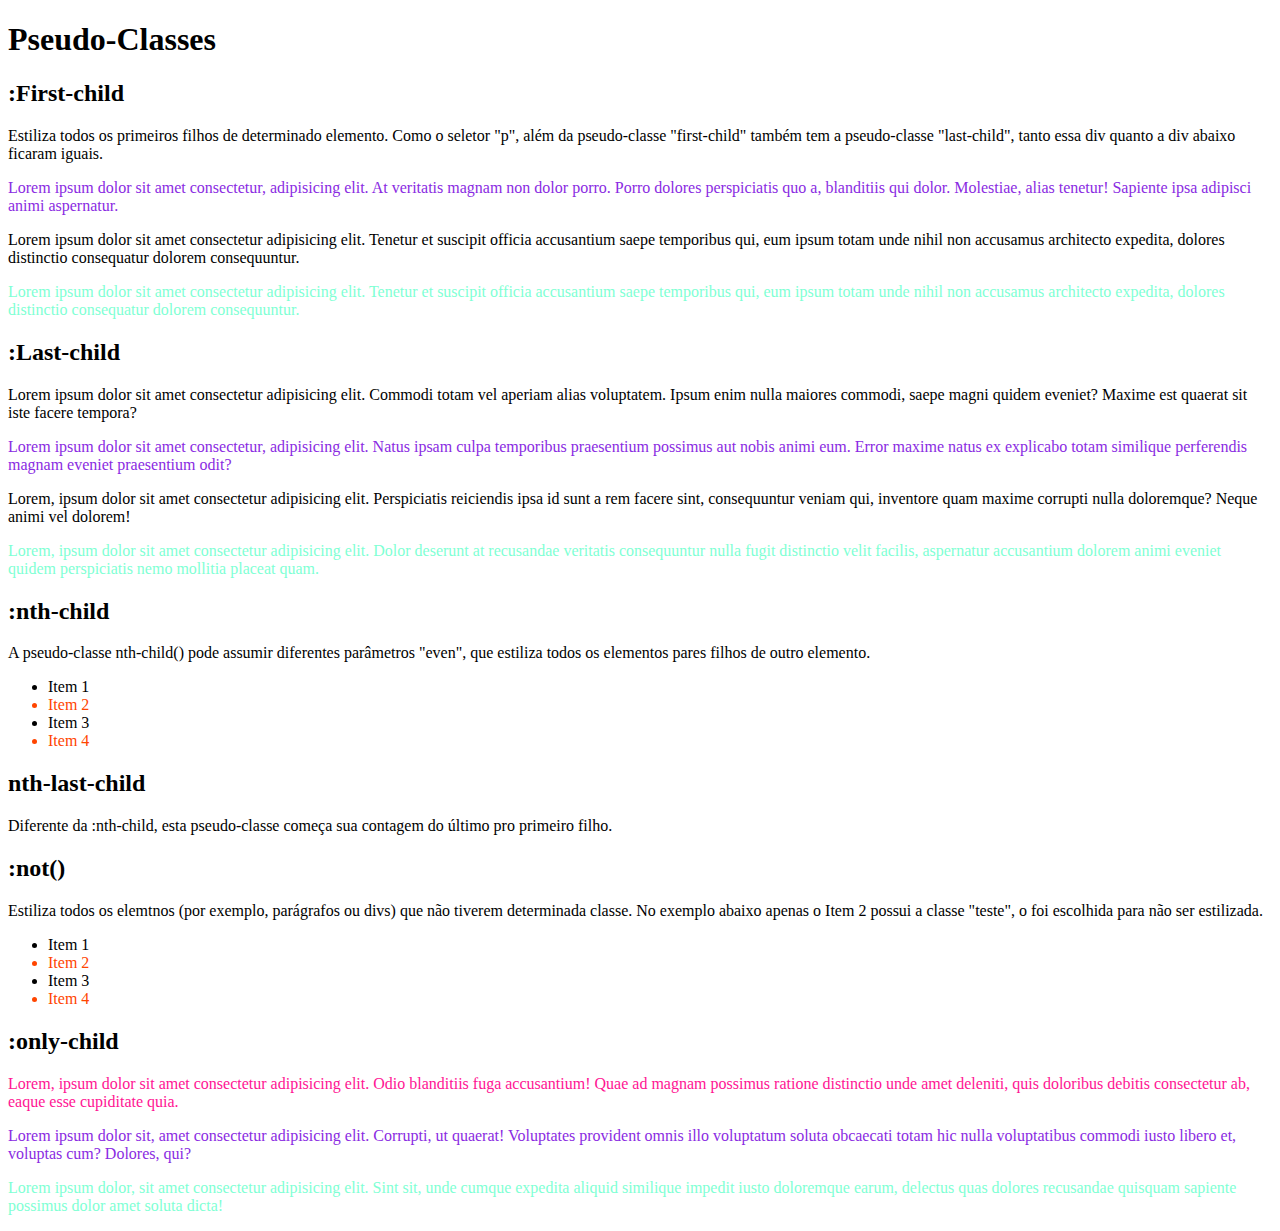
<file: 01-pseudo-classes/index.html>
<!DOCTYPE html>
<html lang="en">

<head>
    <meta charset="UTF-8">
    <meta name="viewport" content="width=device-width, initial-scale=1.0">
    <title>Pseudo-Classes</title>
    <link rel="stylesheet" href="style.css">
</head>

<body>
    <h1>Pseudo-Classes</h1>

    <h2>:First-child</h2>

    <p>Estiliza todos os primeiros filhos de determinado elemento. Como o seletor "p", além da pseudo-classe
        "first-child" também tem a pseudo-classe "last-child", tanto essa div quanto a div abaixo ficaram iguais.
    </p>
    <div>
        <p>Lorem ipsum dolor sit amet consectetur, adipisicing elit. At veritatis magnam non dolor porro. Porro dolores
            perspiciatis quo a, blanditiis qui dolor. Molestiae, alias tenetur! Sapiente ipsa adipisci animi aspernatur.
        </p>
        <p>Lorem ipsum dolor sit amet consectetur adipisicing elit. Tenetur et suscipit officia accusantium saepe
            temporibus qui, eum ipsum totam unde nihil non accusamus architecto expedita, dolores distinctio consequatur
            dolorem consequuntur.
        </p>
        <p>Lorem ipsum dolor sit amet consectetur adipisicing elit. Tenetur et suscipit officia accusantium saepe
            temporibus qui, eum ipsum totam unde nihil non accusamus architecto expedita, dolores distinctio consequatur
            dolorem consequuntur.
        </p>
    </div>

    <h2>:Last-child</h2>
    <p>Lorem ipsum dolor sit amet consectetur adipisicing elit. Commodi totam vel aperiam alias voluptatem. Ipsum enim
        nulla maiores commodi, saepe magni quidem eveniet? Maxime est quaerat sit iste facere tempora?
    </p>
    <div>
        <p>Lorem ipsum dolor sit amet consectetur, adipisicing elit. Natus ipsam culpa temporibus praesentium possimus
            aut nobis animi eum. Error maxime natus ex explicabo totam similique perferendis magnam eveniet praesentium
            odit?
        </p>
        <p>Lorem, ipsum dolor sit amet consectetur adipisicing elit. Perspiciatis reiciendis ipsa id sunt a rem facere
            sint, consequuntur veniam qui, inventore quam maxime corrupti nulla doloremque? Neque animi vel dolorem!
        </p>
        <p>Lorem, ipsum dolor sit amet consectetur adipisicing elit. Dolor deserunt at recusandae veritatis consequuntur
            nulla fugit distinctio velit facilis, aspernatur accusantium dolorem animi eveniet quidem perspiciatis nemo
            mollitia placeat quam.
        </p>
    </div>

    <h2>:nth-child</h2>
    <p>A pseudo-classe nth-child() pode assumir diferentes parâmetros "even", que estiliza todos os elementos pares
        filhos de outro elemento.
    </p>

    <div>
        <ul>
            <li>Item 1</li>
            <li>Item 2</li>
            <li>Item 3</li>
            <li>Item 4</li>
        </ul>
    </div>

    <h2>nth-last-child</h2>
    <p>Diferente da :nth-child, esta pseudo-classe começa sua contagem do último pro primeiro filho.
    </p>

    <h2>:not()</h2>
    <p>Estiliza todos os elemtnos (por exemplo, parágrafos ou divs) que não tiverem determinada classe. No exemplo
        abaixo apenas o Item 2 possui a classe "teste", o foi escolhida para não ser estilizada.
    </p>

    <div>
        <ul>
            <li>Item 1</li>
            <li class="teste">Item 2</li>
            <li>Item 3</li>
            <li>Item 4</li>
        </ul>
    </div>

    <h2>:only-child</h2>
    <div>
        <p>Lorem, ipsum dolor sit amet consectetur adipisicing elit. Odio blanditiis fuga accusantium! Quae ad magnam
            possimus ratione distinctio unde amet deleniti, quis doloribus debitis consectetur ab, eaque esse cupiditate
            quia.
        </p>
    </div>
    <div>
        <p>Lorem ipsum dolor sit, amet consectetur adipisicing elit. Corrupti, ut quaerat! Voluptates provident omnis
            illo voluptatum soluta obcaecati totam hic nulla voluptatibus commodi iusto libero et, voluptas cum?
            Dolores, qui?
        </p>
        <p>Lorem ipsum dolor, sit amet consectetur adipisicing elit. Sint sit, unde cumque expedita aliquid similique
            impedit iusto doloremque earum, delectus quas dolores recusandae quisquam sapiente possimus dolor amet
            soluta dicta!
        </p>
    </div>
</body>

</html>
</file>
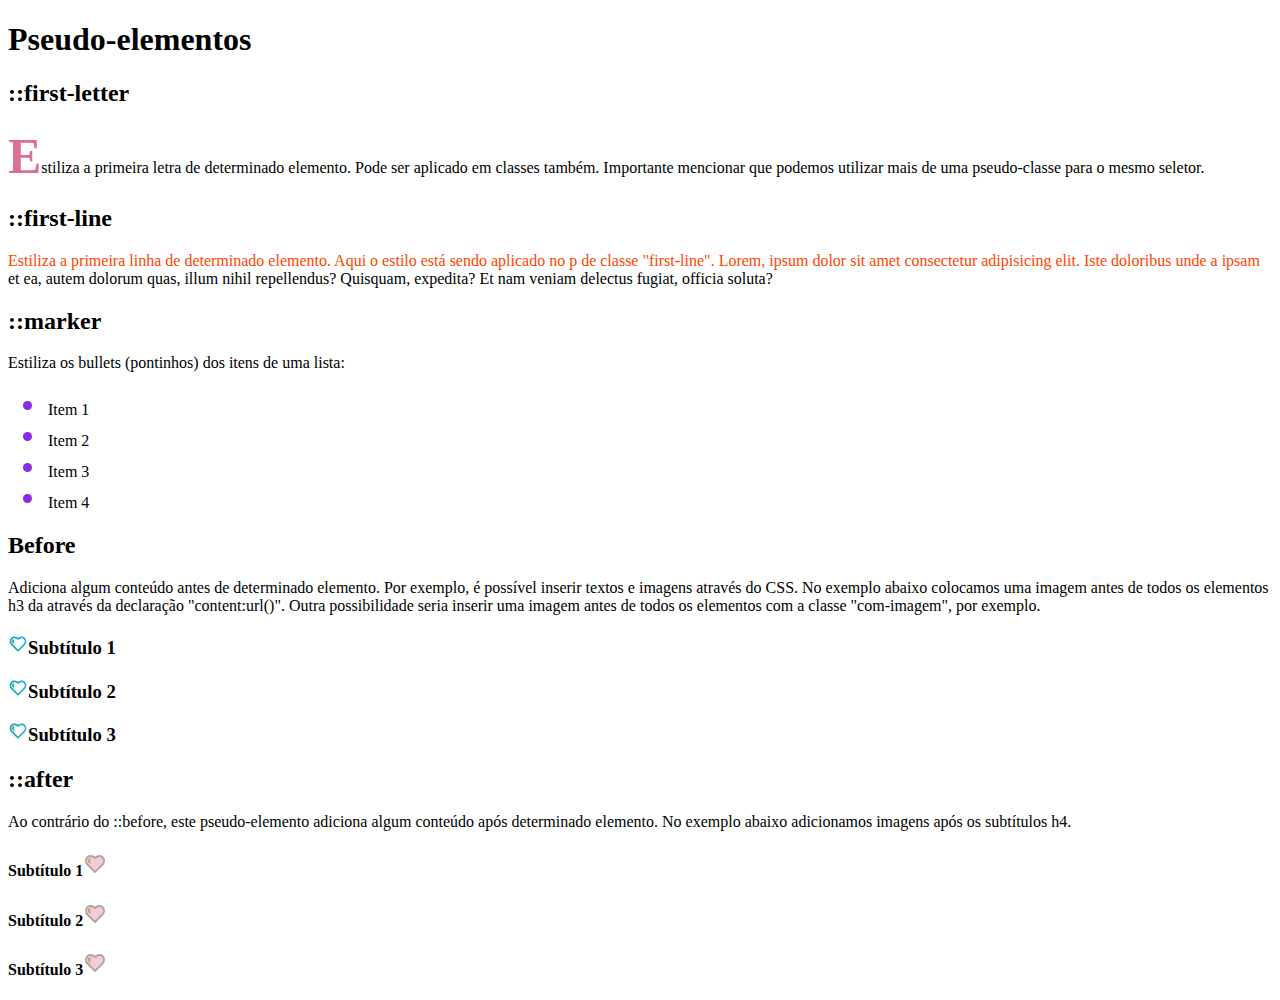
<file: 02-pseudo-elementos/index.html>
<!DOCTYPE html>
<html lang="en">
<head>
    <meta charset="UTF-8">
    <meta name="viewport" content="width=device-width, initial-scale=1.0">
    <title>Pseudo-elementos</title>
    <link rel="stylesheet" href="style.css">
</head>
<body>
    <h1>Pseudo-elementos</h1>

    <div>
        <h2>::first-letter</h2>
        <p class="first-letter">
            <span>E</span>stiliza a primeira letra de determinado elemento. Pode ser aplicado em classes também. Importante mencionar que podemos utilizar mais de uma pseudo-classe para o mesmo seletor.
        </p>
    </div>

    <div>
        <h2>::first-line</h2>
        <p class="first-line">
            Estiliza a primeira linha de determinado elemento. Aqui o estilo está sendo aplicado no p de classe "first-line". Lorem, ipsum dolor sit amet consectetur adipisicing elit. Iste doloribus unde a ipsam et ea, autem dolorum quas, illum nihil repellendus? Quisquam, expedita? Et nam veniam delectus fugiat, officia soluta?
        </p>
    </div>

    <div>
        <h2>::marker</h2>
        <p>Estiliza os bullets (pontinhos) dos itens de uma lista:</p>
            <ul>
                <li>Item 1</li>
                <li>Item 2</li>
                <li>Item 3</li>
                <li>Item 4</li>
            </ul>
    </div>

    <div>
        <h2>Before</h2>
        <p>Adiciona algum conteúdo antes de determinado elemento. Por exemplo, é possível inserir textos e imagens através do CSS. No exemplo abaixo colocamos uma imagem antes de todos os elementos h3 da através da declaração "content:url()". Outra possibilidade seria inserir uma imagem antes de todos os elementos com a classe "com-imagem", por exemplo.</p>
        <p>
            <h3>Subtítulo 1</h3>
            <h3>Subtítulo 2</h3>
            <h3>Subtítulo 3</h3>
        </p>
    </div>

    <div>
        <h2>::after</h2>
        <p>Ao contrário do ::before, este pseudo-elemento adiciona algum conteúdo após determinado elemento. No exemplo abaixo adicionamos imagens após os subtítulos h4.</p>
        <h4>Subtítulo 1</h4>
        <h4>Subtítulo 2</h4>
        <h4>Subtítulo 3</h4>
    </div>
</body>
</html>
</file>
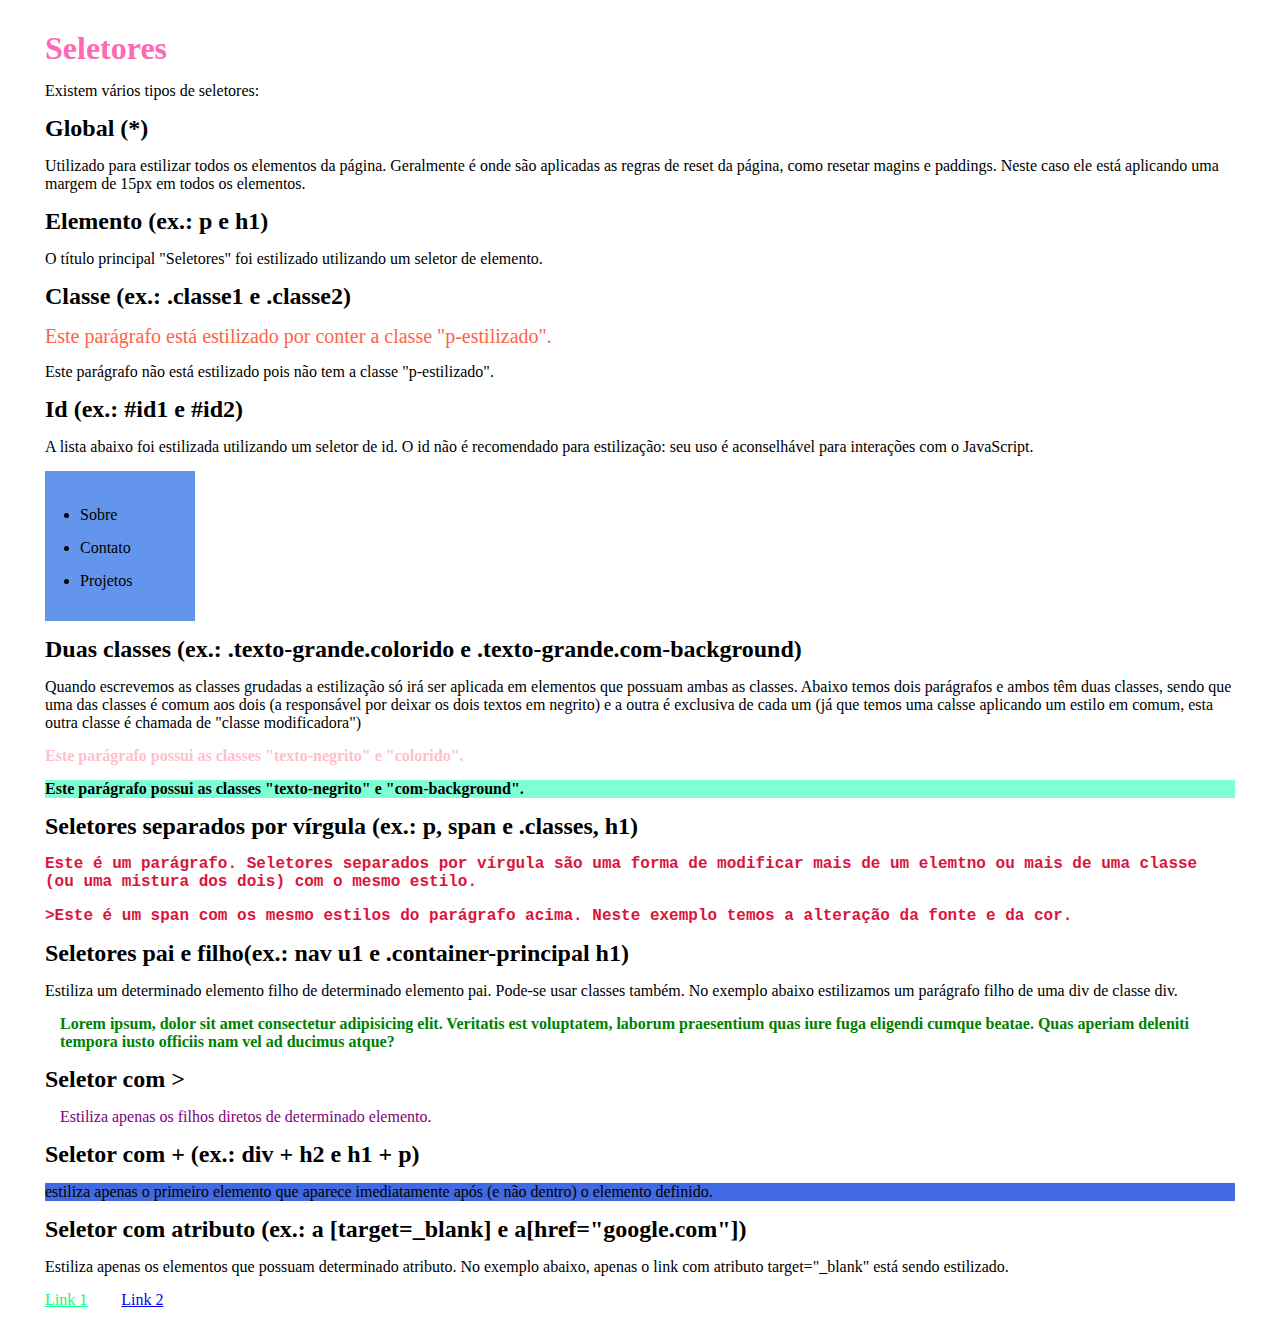
<file: 03-seletores/index.html>
<!DOCTYPE html>
<html lang="en">
<head>
    <meta charset="UTF-8">
    <meta name="viewport" content="width=device-width, initial-scale=1.0">
    <title>Seletores</title>
    <link rel="stylesheet" href="style.css">
</head>
<body>
    <h1>Seletores</h1>
    <p>Existem vários tipos de seletores:</p>
    <h2>Global (*)</h2>
    <p>Utilizado para estilizar todos os elementos da página. Geralmente é onde são aplicadas as regras de reset da página, como resetar magins e paddings. Neste caso ele está aplicando uma margem de 15px em todos os elementos.</p>

    <h2>Elemento (ex.: p e h1)</h2>
    <p>
        O título principal "Seletores" foi estilizado utilizando um seletor de elemento.
    </p>

    <h2>Classe (ex.: .classe1 e .classe2)</h2>
    <p class="p-estilizado">
        Este parágrafo está estilizado por conter a classe "p-estilizado".
    </p>
    <p>
        Este parágrafo não está estilizado pois não tem a classe "p-estilizado".
    </p>

    <h2>Id (ex.: #id1 e #id2)</h2>
    <p>
        A lista abaixo foi estilizada utilizando um seletor de id. O id não é recomendado para estilização: seu uso é aconselhável para interações com o JavaScript.
    </p>
    <ul id="menu">
        <li>Sobre</li>
        <li>Contato</li>
        <li>Projetos</li>
    </ul>

    <h2>
        Duas classes (ex.: .texto-grande.colorido e .texto-grande.com-background)
    </h2>
    <p>
        Quando escrevemos as classes grudadas a estilização só irá ser aplicada em elementos que possuam ambas as classes. Abaixo temos dois parágrafos e ambos têm duas classes, sendo que uma das classes é comum aos dois (a responsável por deixar os dois textos em negrito) e a outra é exclusiva de cada um (já que temos uma calsse aplicando um estilo em comum, esta outra classe é chamada de "classe modificadora")
    </p>
    <p class="texto-negrito colorido">
        Este parágrafo possui as classes "texto-negrito" e "colorido".
    </p>
    <p class="texto-negrito com-background">
        Este parágrafo possui as classes "texto-negrito" e "com-background".
    </p>

    <h2>Seletores separados por vírgula (ex.: p, span e .classes, h1)</h2>
    <p class="paragrafo">
        Este é um parágrafo. Seletores separados por vírgula são uma forma de modificar mais de um elemtno ou mais de uma classe (ou uma mistura dos dois) com o mesmo estilo.
    </p>
    <span>
        >Este é um span com os mesmo estilos do parágrafo acima. Neste exemplo temos a alteração da fonte e da cor.
    </span>

    <h2>Seletores pai e filho(ex.: nav u1 e .container-principal h1)</h2>
    <p>
        Estiliza um determinado elemento filho de determinado elemento pai.
        Pode-se usar classes também. No exemplo abaixo estilizamos um parágrafo filho de uma div de classe div.
    </p>
    <div class="div">
        <p>
            Lorem ipsum, dolor sit amet consectetur adipisicing elit. Veritatis est voluptatem, laborum praesentium quas iure fuga eligendi cumque beatae. Quas aperiam deleniti tempora iusto officiis nam vel ad ducimus atque?
        </p>
    </div>

    <h2>Seletor com &gt;</h2>
    <div>
        <p>
            Estiliza apenas os filhos diretos de determinado elemento.
        </p>
    </div>
    

    <h2>Seletor com + (ex.: div + h2 e h1 + p)</h2>
    <div></div>
    <p>
        estiliza apenas o primeiro elemento que aparece imediatamente após (e não dentro) o elemento definido.
    </p>

    <h2>Seletor com atributo (ex.: a [target=_blank] e a[href="google.com"])</h2>
    <p>
        Estiliza apenas os elementos que possuam determinado atributo. No exemplo abaixo, apenas o link com atributo target="_blank" está sendo estilizado.
    </p>
    <a href="#" target="_blank">Link 1</a>
    <a href="#">Link 2</a>

</body>
</html>
</file>
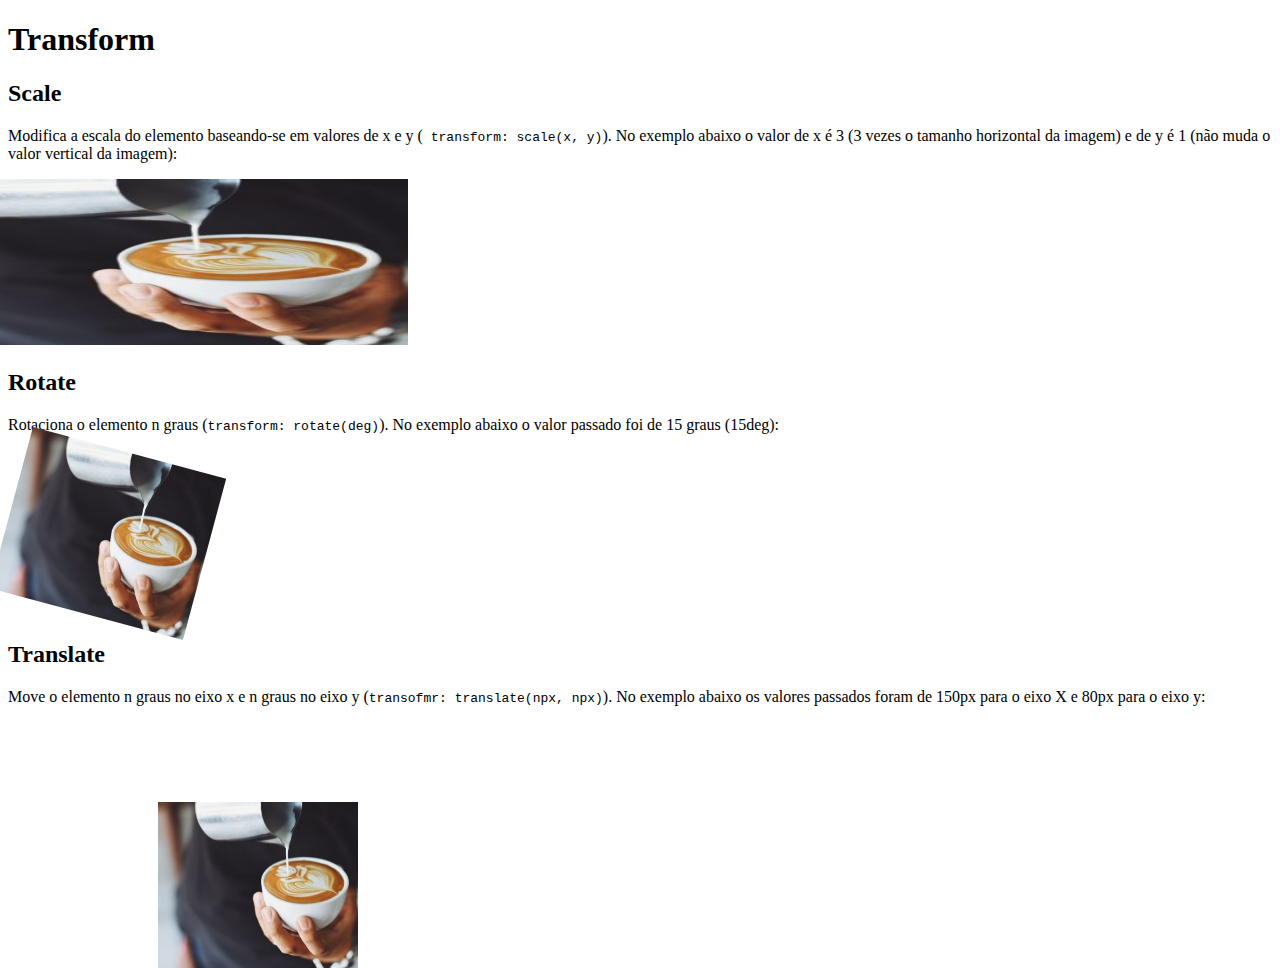
<file: 04-transform/index.html>
<!DOCTYPE html>
<html lang="en">
<head>
    <meta charset="UTF-8">
    <meta name="viewport" content="width=device-width, initial-scale=1.0">
    <title>Transform</title>
    <link rel="stylesheet" href="style.css">
</head>
<body>
    <h1>Transform</h1>

    <h2>Scale</h2>
    <p>
        Modifica a escala do elemento baseando-se em valores de x e y (<code> transform: scale(x, y)</code>). No exemplo abaixo o valor de x é 3 (3 vezes o tamanho horizontal da imagem) e de y é 1 (não muda o valor vertical da imagem):
    </p>

    <img src="./images/3.jpg" alt="Xícara de café" class="scale">

    <h2>Rotate</h2>
    <p>Rotaciona o elemento n graus (<code>transform: rotate(deg)</code>). No exemplo abaixo o valor passado foi de 15 graus (15deg):</p>

    <img src="./images/3.jpg" alt="Xícara de café" class="rotate">

    <h2>Translate</h2>
    <p>Move o elemento n graus no eixo x e n graus no eixo y (<code>transofmr: translate(npx, npx)</code>). No exemplo abaixo os valores passados foram de 150px para o eixo X e 80px para o eixo y:</p>

    <img src="./images/3.jpg" alt="Xícara de café" class="translate">


</body>
</html>
</file>
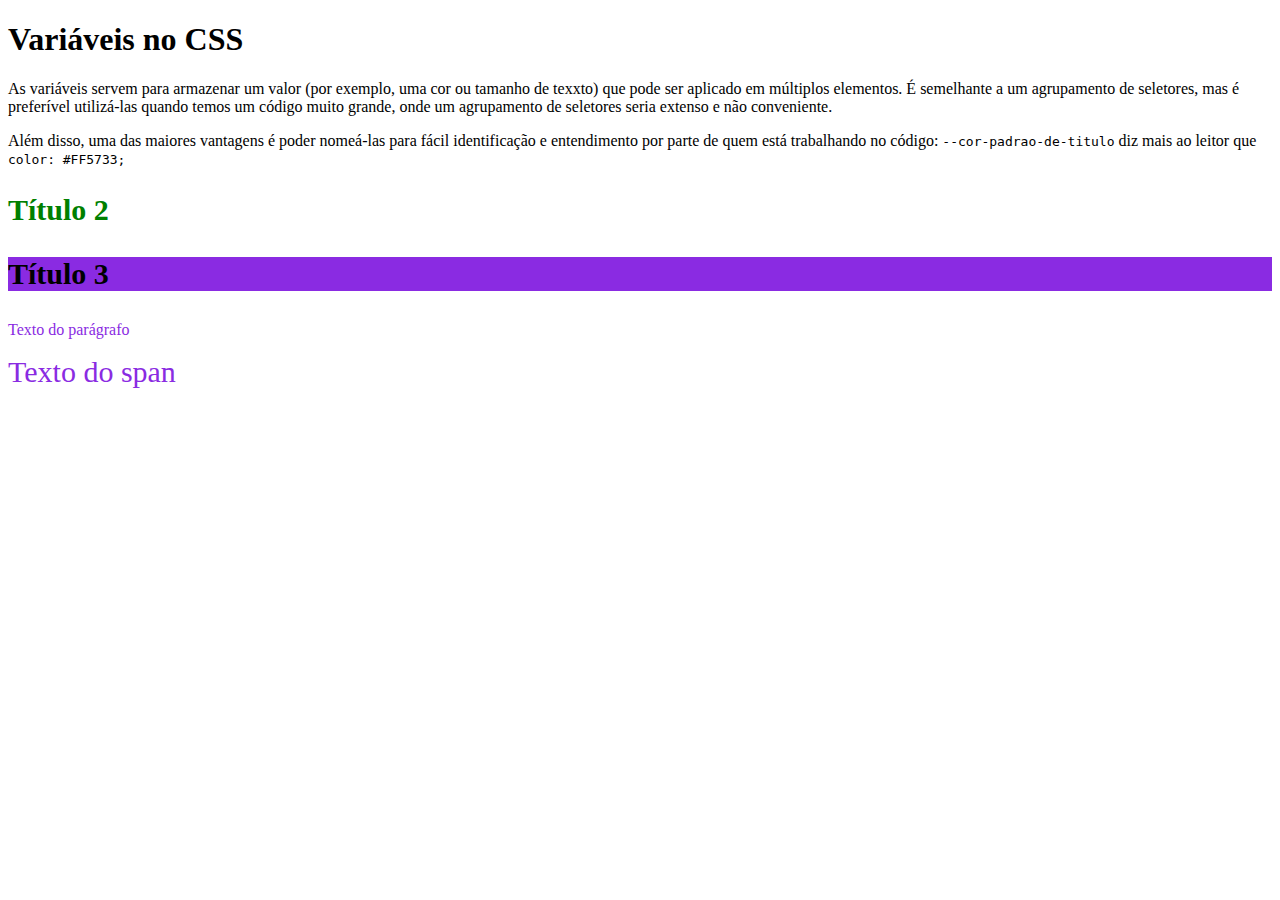
<file: 05-variaveis/index.html>
<!DOCTYPE html>
<html lang="en">
<head>
    <meta charset="UTF-8">
    <meta name="viewport" content="width=device-width, initial-scale=1.0">
    <title>Variáveis</title>
    <link rel="stylesheet" href="style.css">
</head>
<body>
    <h1>Variáveis no CSS</h1>
    <p>As variáveis servem para armazenar um valor (por exemplo, uma cor ou tamanho de texxto) que pode ser aplicado em múltiplos elementos. É semelhante a um agrupamento de seletores, mas é preferível utilizá-las quando temos um código muito grande, onde um agrupamento de seletores seria extenso e não conveniente.</p>
    <p>Além disso, uma das maiores vantagens é poder nomeá-las para fácil identificação e entendimento por parte de quem está trabalhando no código: <code>--cor-padrao-de-titulo</code> diz mais ao leitor que <code>color: #FF5733;</code>
    </p>

    <H2>Título 2</H2>
    <h3>Título 3</h3>
    <p class="paragrafo">Texto do parágrafo</p>
    <span>Texto do span</span>

</body>
</html>
</file>
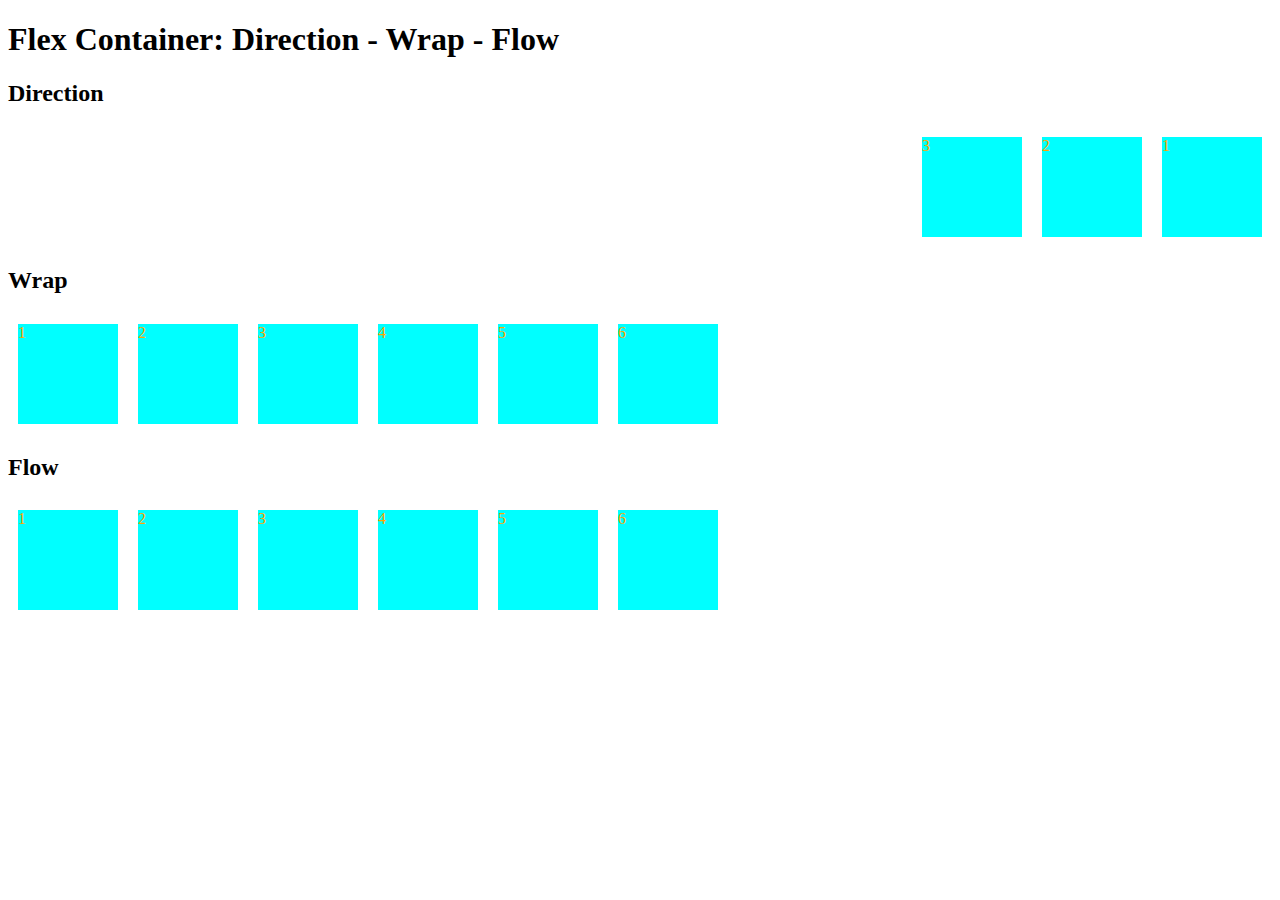
<file: 06-flex-container-parte-1/index.html>
<!DOCTYPE html>
<html lang="en">
<head>
    <meta charset="UTF-8">
    <meta name="viewport" content="width=device-width, initial-scale=1.0">
    <title>Flex Container: Direction - Wrap - Flow</title>
    <link rel="stylesheet" href="style.css">
</head>
<body>
    <h1>Flex Container: Direction - Wrap - Flow</h1>

    <section>
        <h2>Direction</h2>
            <div class="container direction">
                <div class="item">1</div>
                <div class="item">2</div>
                <div class="item">3</div>
            </div>
    </section>
    
    <section>
        <h2>Wrap</h2>
            <div class="container wrap">
                <div class="item">1</div>
                <div class="item">2</div>
                <div class="item">3</div>
                <div class="item">4</div>
                <div class="item">5</div>
                <div class="item">6</div>
            </div>
    </section>

    <section>
        <h2>Flow</h2>
            <div class="container flow">
                <div class="item">1</div>
                <div class="item">2</div>
                <div class="item">3</div>
                <div class="item">4</div>
                <div class="item">5</div>
                <div class="item">6</div>
            </div>
    </section>
    
</body>
</html>
</file>
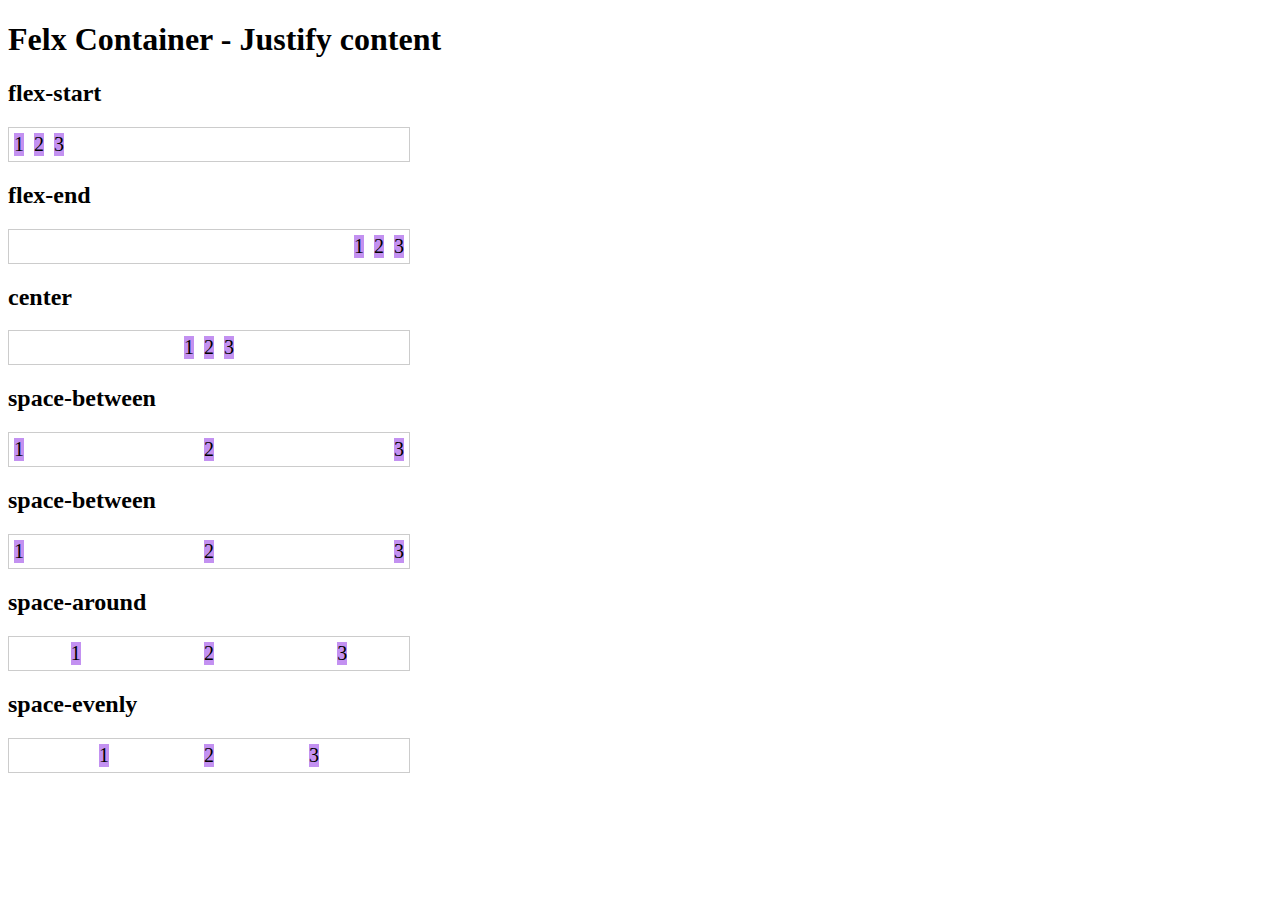
<file: 07-flex-container-parte-2/index.html>
<!DOCTYPE html>
<html lang="en">
<head>
    <meta charset="UTF-8">
    <meta name="viewport" content="width=device-width, initial-scale=1.0">
    <title>Felx Container - Justify content</title>
    <link rel="stylesheet" href="style.css">
    <link rel="stylesheet" href="justify-content.css">
</head>
<body>
    <h1>Felx Container - Justify content</h1>

    <section>
        <h2>flex-start</h2>
            <div class="container flex-start">
                <div class="item item1">1</div>
                <div class="item item2">2</div>
                <div class="item item3">3</div>
            </div>  
    </section>

    <section>
        <h2>flex-end</h2>
            <div class="container flex-end">
                <div class="item item1">1</div>
                <div class="item item2">2</div>
                <div class="item item3">3</div>
            </div>  
    </section>

    <section>
        <h2>center</h2>
            <div class="container center">
                <div class="item item1">1</div>
                <div class="item item2">2</div>
                <div class="item item3">3</div>
            </div>  
    </section>

    <section>
        <h2>space-between</h2>
            <div class="container space-between">
                <div class="item item1">1</div>
                <div class="item item2">2</div>
                <div class="item item3">3</div>
            </div>  
    </section>

    <section>
        <h2>space-between</h2>
            <div class="container space-between">
                <div class="item item1">1</div>
                <div class="item item2">2</div>
                <div class="item item3">3</div>
            </div>  
    </section>

    <section>
        <h2>space-around</h2>
            <div class="container space-around">
                <div class="item item1">1</div>
                <div class="item item2">2</div>
                <div class="item item3">3</div>
            </div>  
    </section>

    <section>
        <h2>space-evenly</h2>
            <div class="container space-evenly">
                <div class="item item1">1</div>
                <div class="item item2">2</div>
                <div class="item item3">3</div>
            </div>  
    </section>
</body>
</html>
</file>
<file: 01-pseudo-classes/style.css>
p:first-child {
    color: blueviolet;
  }
  
  p:last-child {
    color: aquamarine;
  }
  
  ul li:nth-child(even) {
    color: orangered;
  }
  
  ol li:not(.teste) {
    color: green;
  }
  
  p:only-child {
    color: deeppink;
  }
</file>
<file: 02-pseudo-elementos/style.css>
.first-letter::first-letter{
    font-size: 50px;
    font-weight: bold;
    color: palevioletred;
}

.first-line::first-line{
    color: orangered;
}

li::marker{
    color: blueviolet;
    font-size: 30px;
}

h3::before{
    content: url(image/21362697191661247270-20.png);
}

h4::after{
    content: url(image/9373104291661247011-24.png);
}
</file>
<file: 03-seletores/style.css>
*{
    padding: 0;
    margin: 15px;
}

h1{
    color: hotpink;
}

.p-estilizado{
    font-size: 20px;
    color: tomato;
}

#menu{
    box-sizing: border-box;
    background-color: cornflowerblue;
    width: 150px;
    height: 150px;
    padding: 20px;
}

.texto-negrito{
    font-weight: bold;
}

.texto-negrito.colorido{
    color: pink;
}

.texto-negrito.com-background{
    background-color: aquamarine;
}

.paragrafo, span {
    font-family: 'Courier New', Courier, monospace;
    font-weight: bold;
    color: crimson;
}

.div p {
    color: green;
    font-weight: bold;
}

a[target="_blank"]{
    color: springgreen;
}

div > p{
    color: purple;
}

div + p{
    background-color: royalblue;
}
</file>
<file: 04-transform/style.css>
img {
    width: 200px;
}

img.scale{
    transform: scale(3, 1);
}

img.rotate{
    transform: rotate(15deg);
}

img.translate{
    transform: translate(150px, 80px);
}
</file>
<file: 05-variaveis/style.css>
:root{
    --cor-padrao: blueviolet;
    --tamanho-fonte-padrao: 30px;
}

h2{
    --cor-padrao:green;

    color: var(--cor-padrao, green);
    font-size: var(--tamanho-fonte-padrao, 30px);
}

h3{
    background-color: var(--cor-padrao, purple);
    font-size: var(--tamanho-fonte-padrao, 30px);
}

.paragrafo{
    color: var(--cor-padrao, purple);

}

span{
    color: var(--cor-padrao, purple);
    font-size: var(--tamanho-fonte-padrao, 30px);
}
</file>
<file: 06-flex-container-parte-1/style.css>
.container.direction{
    display: flex;
    flex-direction: row-reverse;
}

.container div{
    background-color: aqua;
    color: orange;
    width: 100px;
    height: 100px;
    margin: 10px;
}

.container.wrap{
    display: flex;
    flex-wrap: wrap;
}

.container.flow{
    display: flex;
    flex-flow: row wrap ;
}
</file>
<file: 07-flex-container-parte-2/style.css>
.container{
    display: flex;
    max-width: 400px;
    border: 1px solid #ccc;
}

.item{
    background-color: rgb(195,145,241);
    font-size: 20px;
    margin: 5px;
    text-align: center;
}

.justify-content .item1,
.justify-content .item3{
    width: 80px;
}
</file>
<file: 07-flex-container-parte-2/justify-content.css>
.flex-start{
    justify-content: flex-start;
}

.flex-end{
    justify-content: flex-end;
}

.center{
    justify-content: center;
}

.space-between{
    justify-content: space-between;
}

.space-around{
    justify-content: space-around;
}

.space-evenly{
    justify-content: space-evenly;
}
</file>
